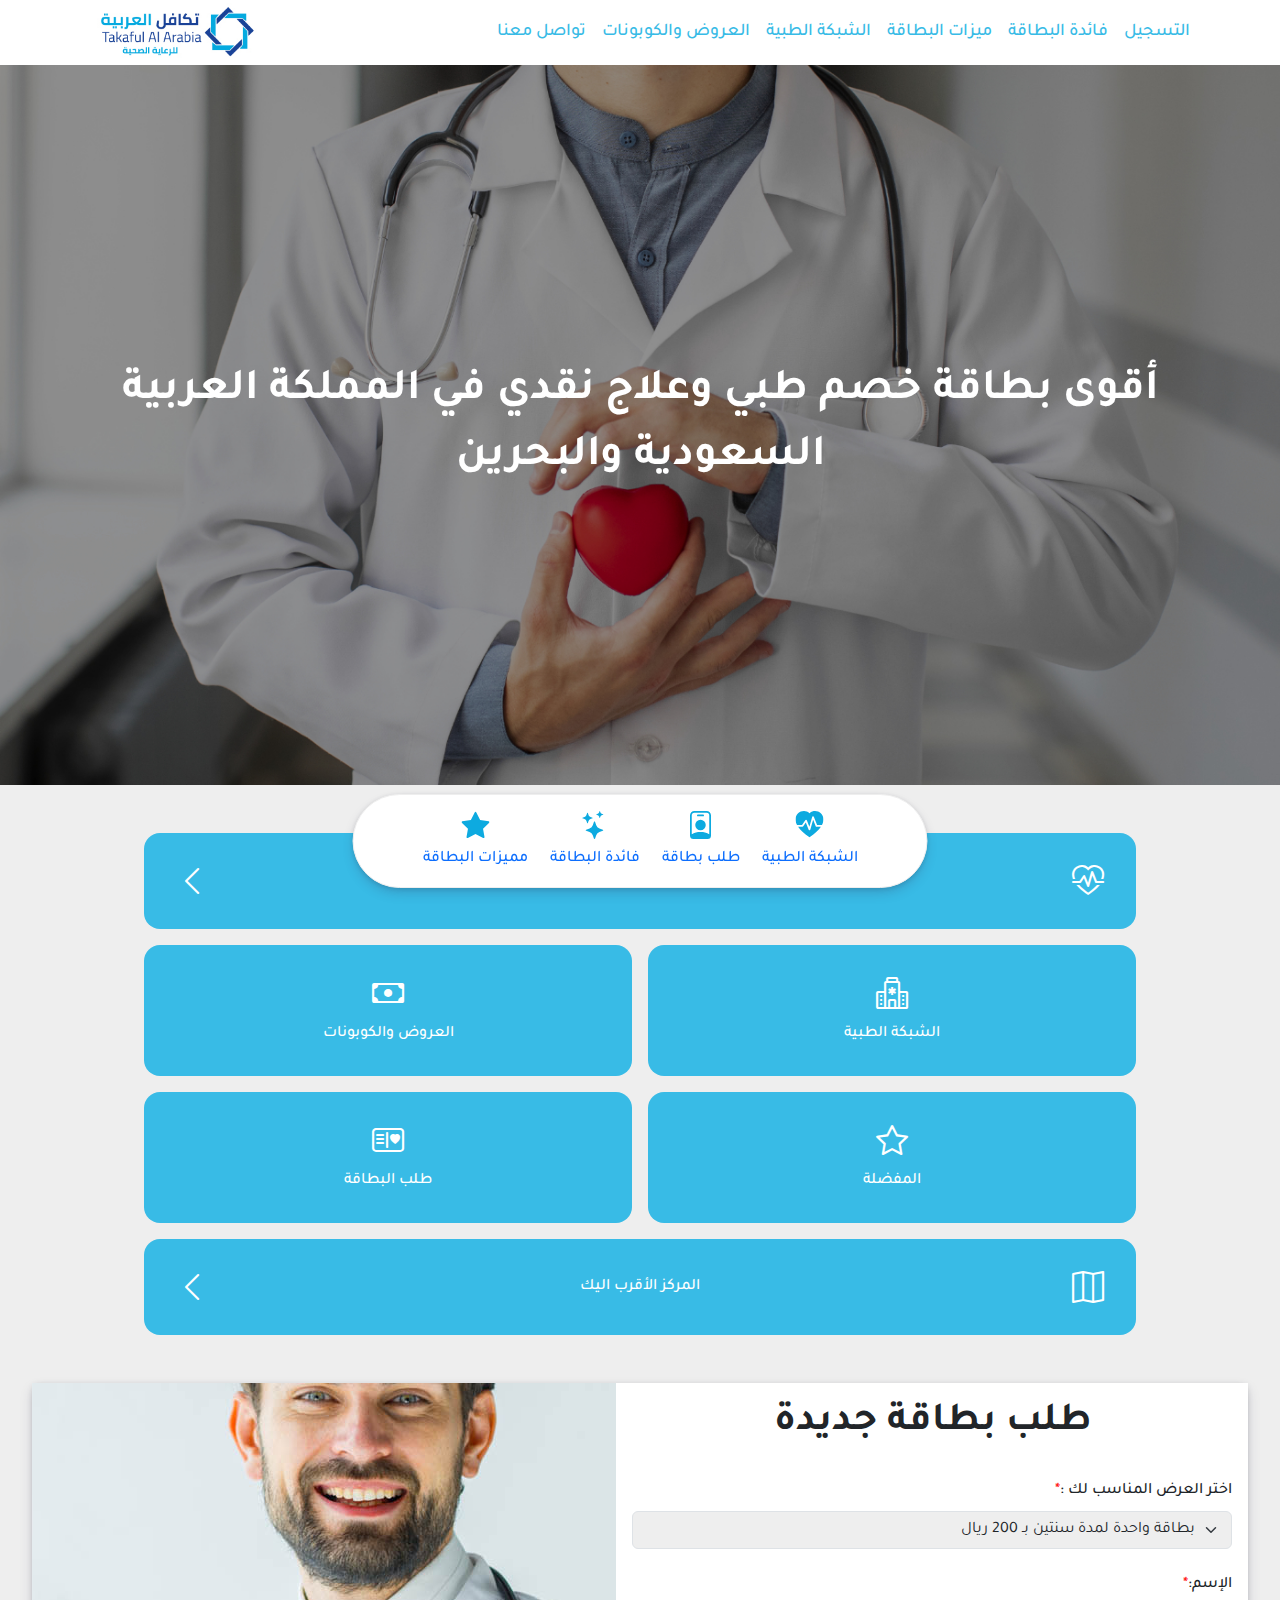
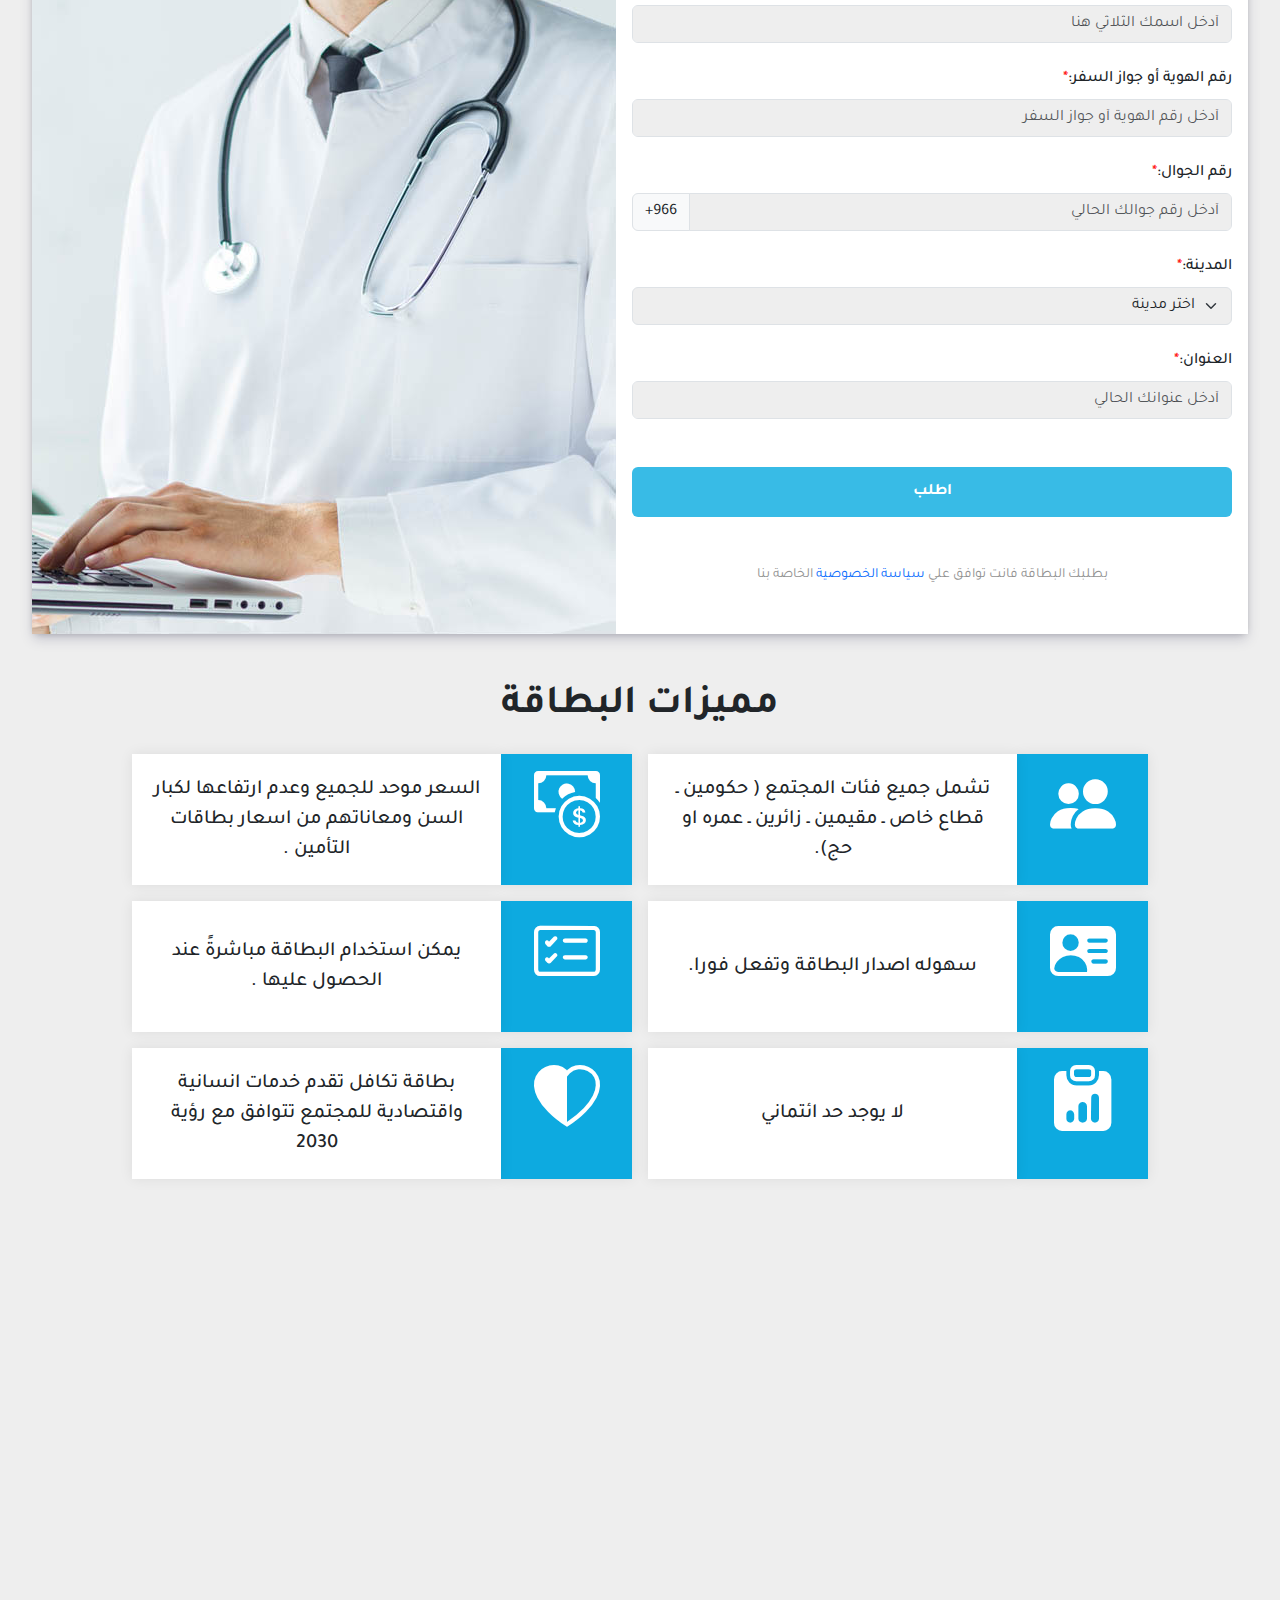
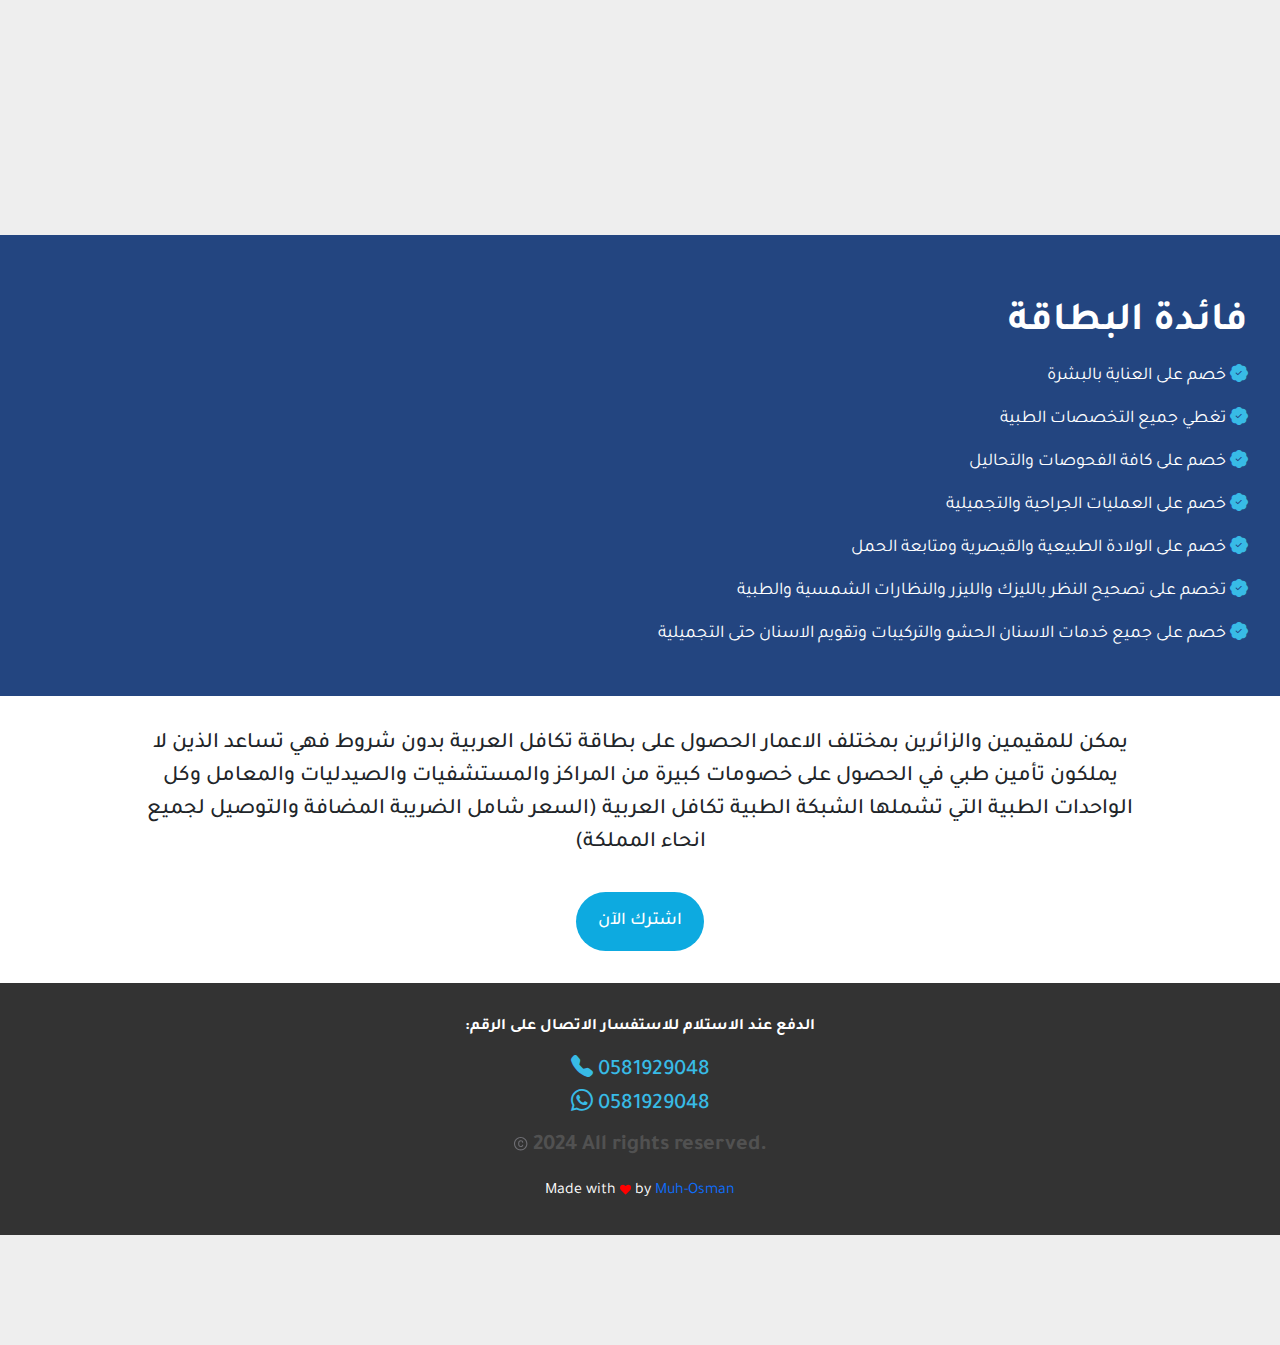
<file: index.html>
<!DOCTYPE html>
<html lang="ar">
  <head>
    <meta charset="UTF-8" />
    <meta name="viewport" content="width=device-width, initial-scale=1.0" />
    <title>تكافل العربية للرعاية الصحية</title>
    <!-- Meta -->
    <link rel="icon" href="./favicon.ico" />
    <meta property="og:title" content="بطاقة تكافل العربية للرعاية الصحية" />
    <meta
      property="og:description"
      content="تكافل العربية للرعاية الصحية | أقوى بطاقة خصم طبي وعلاج نقدي في المملكة العربية السعودية والبحرين"
    />
    <meta property="og:type" content="article" />
    <meta
      property="og:image"
      content="https://raw.githubusercontent.com/muh-osman/takaful/main/images/hero1.jpg"
    />
    <!-- Bootstrap CSS file -->
    <link rel="stylesheet" href="./bootstrap/bootstrap.min.css" />
    <!-- CSS file -->
    <link rel="stylesheet" href="./style.css" />
    <!-- Bootstrap Icons -->
    <link
      rel="stylesheet"
      href="https://cdn.jsdelivr.net/npm/bootstrap-icons@1.11.3/font/bootstrap-icons.min.css"
    />
    <!-- Google fonts -->
    <link rel="preconnect" href="https://fonts.googleapis.com" />
    <link rel="preconnect" href="https://fonts.gstatic.com" crossorigin />
    <link
      href="https://fonts.googleapis.com/css2?family=Tajawal:wght@200;300;400;500;700;800;900&display=swap"
      rel="stylesheet"
    />
  </head>
  <body dir="rtl">
    <!-- Whatsapp Icon -->
    <!-- <div class="whatsapp-icon">
      <a href="https://wa.me/00966581929048">
        <img src="./images/whatsapp-icon.webp" alt="whatsapp icon" />
      </a>
    </div> -->

    <!-- Navbar in top -->
    <nav class="navbar bg-light navbar-expand-lg bg-body-tertiary">
      <div class="container nav-box">
        <div class="search-icon">
          <a href="https://takafulalarabia.com/Mobile/Search.html">
            <i class="bi bi-search"></i>
          </a>
        </div>

        <a class="navbar-brand p-0" href="https://takafulalarabia.netlify.app/">
          <img src="./images/logo.jpg" alt="logo" />
        </a>
        <button
          class="navbar-toggler"
          type="button"
          data-bs-toggle="offcanvas"
          data-bs-target="#offcanvasNavbar"
          aria-controls="offcanvasNavbar"
        >
          <span class="navbar-toggler-icon"></span>
        </button>
        <div
          style="width: fit-content"
          class="offcanvas offcanvas-end"
          tabindex="-1"
          id="offcanvasNavbar"
          aria-labelledby="offcanvasNavbarLabel"
        >
          <div class="offcanvas-header py-0">
            <h5 class="offcanvas-title" id="offcanvasNavbarLabel">
              <img
                class="reverse-logo"
                src="./images/logo-reverse.png"
                alt="logo"
              />
            </h5>
            <button
              type="button"
              class="btn-close d-none"
              data-bs-dismiss="offcanvas"
              aria-label="Close"
            ></button>
          </div>
          <div class="offcanvas-body">
            <ul class="navbar-nav flex-grow-1 px-0 mb-2 mb-lg-0">
              <li class="nav-item">
                <a class="nav-link anchor" href="#form"
                  ><i class="bi bi-person-vcard-fill uniform-icon"></i>
                  التسجيل</a
                >
              </li>

              <li class="nav-item">
                <a class="nav-link anchor" href="#benefit"
                  ><i class="bi bi-stars uniform-icon"></i> فائدة البطاقة</a
                >
              </li>

              <li class="nav-item">
                <a class="nav-link anchor" href="#video"
                  ><i class="bi bi-star-fill uniform-icon"></i> ميزات البطاقة</a
                >
              </li>

              <li class="nav-item">
                <a
                  class="nav-link anchor"
                  href="https://takafulalarabia.com/Mobile/Regions.html"
                  ><i class="bi bi-heart-pulse-fill uniform-icon"></i> الشبكة
                  الطبية</a
                >
              </li>

              <li class="nav-item">
                <a
                  class="nav-link anchor"
                  href="https://takafulalarabia.com/Mobile/Coupons.html"
                  ><i class="bi bi-piggy-bank-fill uniform-icon"></i> العروض
                  والكوبونات</a
                >
              </li>

              <li class="nav-item">
                <a class="nav-link anchor" href="#contact"
                  ><i class="bi bi-telephone-fill uniform-icon"></i> تواصل
                  معنا</a
                >
              </li>
            </ul>
          </div>
        </div>
      </div>
    </nav>

    <!-- Navbar in Bottom -->
    <div class="navbar-botton">
      <div>
        <a href="https://takafulalarabia.com/Mobile/Regions.html">
          <svg
            xmlns="http://www.w3.org/2000/svg"
            width="16"
            height="16"
            fill="currentColor"
            class="bi bi-heart-pulse-fill"
            viewBox="0 0 16 16"
          >
            <path
              d="M1.475 9C2.702 10.84 4.779 12.871 8 15c3.221-2.129 5.298-4.16 6.525-6H12a.5.5 0 0 1-.464-.314l-1.457-3.642-1.598 5.593a.5.5 0 0 1-.945.049L5.889 6.568l-1.473 2.21A.5.5 0 0 1 4 9z"
            />
            <path
              d="M.88 8C-2.427 1.68 4.41-2 7.823 1.143q.09.083.176.171a3 3 0 0 1 .176-.17C11.59-2 18.426 1.68 15.12 8h-2.783l-1.874-4.686a.5.5 0 0 0-.945.049L7.921 8.956 6.464 5.314a.5.5 0 0 0-.88-.091L3.732 8z"
            />
          </svg>

          <p>الشبكة الطبية</p>
        </a>
      </div>

      <div>
        <a href="#form">
          <svg
            xmlns="http://www.w3.org/2000/svg"
            width="16"
            height="16"
            fill="currentColor"
            class="bi bi-person-badge"
            viewBox="0 0 16 16"
          >
            <path
              d="M6.5 2a.5.5 0 0 0 0 1h3a.5.5 0 0 0 0-1zM11 8a3 3 0 1 1-6 0 3 3 0 0 1 6 0"
            />
            <path
              d="M4.5 0A2.5 2.5 0 0 0 2 2.5V14a2 2 0 0 0 2 2h8a2 2 0 0 0 2-2V2.5A2.5 2.5 0 0 0 11.5 0zM3 2.5A1.5 1.5 0 0 1 4.5 1h7A1.5 1.5 0 0 1 13 2.5v10.795a4.2 4.2 0 0 0-.776-.492C11.392 12.387 10.063 12 8 12s-3.392.387-4.224.803a4.2 4.2 0 0 0-.776.492z"
            />
          </svg>

          <p>طلب بطاقة</p>
        </a>
      </div>

      <div>
        <a href="#benefit">
          <svg
            xmlns="http://www.w3.org/2000/svg"
            width="16"
            height="16"
            fill="currentColor"
            class="bi bi-stars"
            viewBox="0 0 16 16"
          >
            <path
              d="M7.657 6.247c.11-.33.576-.33.686 0l.645 1.937a2.89 2.89 0 0 0 1.829 1.828l1.936.645c.33.11.33.576 0 .686l-1.937.645a2.89 2.89 0 0 0-1.828 1.829l-.645 1.936a.361.361 0 0 1-.686 0l-.645-1.937a2.89 2.89 0 0 0-1.828-1.828l-1.937-.645a.361.361 0 0 1 0-.686l1.937-.645a2.89 2.89 0 0 0 1.828-1.828zM3.794 1.148a.217.217 0 0 1 .412 0l.387 1.162c.173.518.579.924 1.097 1.097l1.162.387a.217.217 0 0 1 0 .412l-1.162.387A1.73 1.73 0 0 0 4.593 5.69l-.387 1.162a.217.217 0 0 1-.412 0L3.407 5.69A1.73 1.73 0 0 0 2.31 4.593l-1.162-.387a.217.217 0 0 1 0-.412l1.162-.387A1.73 1.73 0 0 0 3.407 2.31zM10.863.099a.145.145 0 0 1 .274 0l.258.774c.115.346.386.617.732.732l.774.258a.145.145 0 0 1 0 .274l-.774.258a1.16 1.16 0 0 0-.732.732l-.258.774a.145.145 0 0 1-.274 0l-.258-.774a1.16 1.16 0 0 0-.732-.732L9.1 2.137a.145.145 0 0 1 0-.274l.774-.258c.346-.115.617-.386.732-.732z"
            />
          </svg>

          <p>فائدة البطاقة</p>
        </a>
      </div>

      <div>
        <a href="#video">
          <svg
            xmlns="http://www.w3.org/2000/svg"
            width="16"
            height="16"
            fill="currentColor"
            class="bi bi-star-fill"
            viewBox="0 0 16 16"
          >
            <path
              d="M3.612 15.443c-.386.198-.824-.149-.746-.592l.83-4.73L.173 6.765c-.329-.314-.158-.888.283-.95l4.898-.696L7.538.792c.197-.39.73-.39.927 0l2.184 4.327 4.898.696c.441.062.612.636.282.95l-3.522 3.356.83 4.73c.078.443-.36.79-.746.592L8 13.187l-4.389 2.256z"
            />
          </svg>

          <p>مميزات البطاقة</p>
        </a>
      </div>
    </div>

    <!-- Hero -->
    <div
      id="carouselExampleAutoplaying"
      class="carousel slide"
      data-bs-ride="carousel"
      data-bs-interval="3000"
    >
      <div class="carousel-inner">
        <!-- <a href="#form">اشترك الآن</a> -->
        <div class="carousel-item active">
          <!-- <img src="./images/hero1.png" class="d-block w-100" alt="hero" /> -->
          <div>
            <p>
              أقوى بطاقة خصم طبي وعلاج نقدي في المملكة العربية السعودية والبحرين
            </p>
            <!-- <a href="#form">اشترك الآن</a> -->
          </div>
        </div>

        <div class="carousel-item">
          <!-- <img src="./images/hero2.jpg" class="d-block w-100" alt="hero" /> -->
          <div>
            <p>
              تتميز عن بطاقة التأمين بأنها تشمل التجميل والاسنان والولادة ومراكز
              النظارات الطبية
            </p>
            <!-- <a href="#form">اشترك الآن</a> -->
          </div>
        </div>

        <div class="carousel-item">
          <!-- <img src="./images/hero3.jpg" class="d-block w-100" alt="hero" /> -->
          <div>
            <p>
              السعر موحد للجميع وعدم ارتفاعها لكبار السن ومعاناتهم من اسعار
              بطاقات التأمين
            </p>
            <!-- <a href="#form">اشترك الآن</a> -->
          </div>
        </div>

        <div class="carousel-item">
          <!-- <img src="./images/hero4.jpg" class="d-block w-100" alt="hero" /> -->
          <div>
            <p>
              لجميع فئات المجتمع المواطن والمقيم وهوية الزائر والزيارة العائلية
              وحتى بجواز السفر
            </p>
            <!-- <a href="#form">اشترك الآن</a> -->
          </div>
        </div>

        <div class="carousel-item">
          <!-- <img src="./images/hero5.jpg" class="d-block w-100" alt="hero" /> -->
          <div>
            <p>تشمل المواليد ومتابعة الحمل والولادة الطبيعية والقيصرية</p>
            <!-- <a href="#form">اشترك الآن</a> -->
          </div>
        </div>
      </div>
    </div>

    <!-- Card -->
    <div class="card">
      <a
        href="https://takafulalarabia.com/Mobile/Search.html"
        class="full_width"
      >
        <i class="bi bi-heart-pulse"></i>
        <h6>ابحث في الشبكة الطبية</h6>
        <i class="bi bi-chevron-left"></i>
      </a>

      <div class="squir-card-box">
        <a href="https://takafulalarabia.com/Mobile/Regions.html" class="ml-3">
          <i class="bi bi-hospital mb-3"></i>
          <h6>الشبكة الطبية</h6>
        </a>
        <a href="https://takafulalarabia.com/Mobile/Coupons.html">
          <i class="bi bi-cash mb-3"></i>
          <h6>العروض والكوبونات</h6>
        </a>
        <a href="https://takafulalarabia.com/Mobile/Favorite.html">
          <i class="bi bi-star mb-3"></i>
          <h6>المفضلة</h6>
        </a>
        <a href="#form">
          <i class="bi bi-postcard-heart mb-3"></i>
          <h6>طلب البطاقة</h6>
        </a>
      </div>

      <a
        href="https://takafulalarabia.com/Mobile/GoogleMaps.html"
        class="full_width mt-3 mb-0"
      >
        <i class="bi bi-map"></i>
        <h6>المركز الأقرب اليك</h6>
        <i class="bi bi-chevron-left"></i>
      </a>
    </div>

    <!-- Form -->
    <div class="form-section" id="form">
      <div class="form_box">
        <h1 class="text-center">طلب بطاقة جديدة</h1>

        <form name="submit-to-google-sheet">
          <div class="mb-4">
            <label for="offers" class="form-label"
              >اختر العرض المناسب لك :<span>*</span></label
            >
            <select
              name="offer"
              class="form-select"
              id="offers"
              aria-label="Default select example"
              required
            >
              <!-- options in JS file -->
            </select>
          </div>

          <div class="mb-4">
            <label for="name" class="form-label">الإسم:<span>*</span></label>
            <input
              name="name"
              type="text"
              placeholder="أدخل اسمك الثلاثي هنا"
              class="form-control"
              id="name"
              aria-describedby="name"
              required
            />
          </div>

          <div class="mb-4">
            <label for="id" class="form-label"
              >رقم الهوية أو جواز السفر:<span>*</span></label
            >
            <input
              name="id"
              type="number"
              placeholder="أدخل رقم الهوية أو جواز السفر"
              class="form-control"
              id="id"
              required
            />
          </div>

          <div class="mb-4">
            <label for="phone" class="form-label"
              >رقم الجوال:<span>*</span></label
            >
            <div class="input-group" dir="ltr">
              <div class="input-group-text">+966</div>
              <input
                name="phone"
                dir="rtl"
                type="number"
                placeholder="أدخل رقم جوالك الحالي"
                class="form-control"
                id="phone"
                required
              />
            </div>
          </div>

          <div class="mb-4">
            <label for="city" class="form-label">المدينة:<span>*</span></label>
            <select
              name="city"
              id="city"
              class="form-select"
              aria-label="Default select example"
              required
            >
              <option value="" selected disabled>اختر مدينة</option>
              <option value="الرياض">الرياض</option>
              <option value="جدة">جدة</option>
              <option value="مكة">مكة</option>
              <option value="المدينة المنورة">المدينة المنورة</option>
              <option value="الدمام">الدمام</option>
              <option value="تبوك">تبوك</option>
              <option value="بريدة">بريدة</option>
              <option value="الطائف">الطائف</option>
              <option value="خميس مشيط">خميس مشيط</option>
              <option value="حائل">حائل</option>
              <option value="الهفوف">الهفوف</option>
              <option value="الخبر">الخبر</option>
              <option value="حفر الباطن">حفر الباطن</option>
              <option value="نجران">نجران</option>
              <option value="أبها">أبها</option>
              <option value="الجبيل">الجبيل</option>
              <option value="المبرَّز">المبرَّز</option>
              <option value="السيح">السيح</option>
              <option value="ينبع">ينبع</option>
              <option value="الثقبة">الثقبة</option>
              <option value="سكاكا">سكاكا</option>
              <option value="عرعر">عرعر</option>
              <option value="عنيزة">عنيزة</option>
              <option value="جيزان">جيزان</option>
              <option value="الجبيل الصناعية">الجبيل الصناعية</option>
              <option value="الحوية">الحوية</option>
              <option value="القريات">القريات</option>
              <option value="الظهران">الظهران</option>
              <option value="تاروت">تاروت</option>
              <option value="بيشة">بيشة</option>
              <option value="الرس">الرس</option>
              <option value="محايل عسير">محايل عسير</option>
              <option value="الباحة">الباحة</option>
              <option value="شرورة">شرورة</option>
              <option value="القطيف">القطيف</option>
              <option value="الدوادمي">الدوادمي</option>
              <option value="سيهات">سيهات</option>
              <option value="أحد رفيدة">أحد رفيدة</option>
              <option value="الخفجي">الخفجي</option>
              <option value="طبرجل">طبرجل</option>
              <option value="رايغ">رايغ</option>
              <option value="صبيا">صبيا</option>
              <option value="دومة الجندل">دومة الجندل</option>
              <option value="القنفذة">القنفذة</option>
              <option value="تيماء">تيماء</option>
              <option value="مملكة البحرين">مملكة البحرين</option>
              <option value="اخرى">اخرى</option>
            </select>
          </div>

          <div class="mb-4">
            <label for="adress" class="form-label"
              >العنوان:<span>*</span></label
            >
            <input
              name="address"
              type="text"
              placeholder="أدخل عنوانك الحالي"
              class="form-control"
              id="adress"
              required
            />
          </div>

          <!-- 2 Cards -->
          <div class="offer-two-cards" id="offer-two-cards">
            <hr />
            <h3 class="text-center mb-4 fw-bold" id="extra-inputs-title">
              بيانات البطاقات الإضافية
            </h3>
            <div class="mb-4">
              <label for="name-two" class="form-label"
                >الإسم (البطاقة الثانية):<span>*</span></label
              >
              <input
                name="name-2"
                type="text"
                placeholder="أدخل اسمك الثلاثي هنا"
                class="form-control colection-two"
                id="name-two"
                aria-describedby="name"
              />
            </div>

            <div class="mb-4">
              <label for="id-two" class="form-label"
                >رقم الهوية أو جواز السفر (البطاقة الثانية):<span
                  >*</span
                ></label
              >
              <input
                name="id-2"
                type="number"
                placeholder="أدخل رقم الهوية أو جواز السفر"
                class="form-control colection-two"
                id="id-two"
              />
            </div>
          </div>

          <!-- 4 Cards family offer -->
          <div class="offer-four-cards" id="offer-four-cards">
            <hr class="mb-4" />

            <div class="mb-4">
              <label for="name-three-family-offer" class="form-label"
                >الإسم (البطاقة الثالثة):<span>*</span></label
              >
              <input
                name="name-3"
                type="text"
                placeholder="أدخل اسمك الثلاثي هنا"
                class="form-control colection-four"
                id="name-three-family-offer"
                aria-describedby="name"
              />
            </div>

            <div class="mb-4">
              <label for="id-three-family-offer" class="form-label"
                >رقم الهوية أو جواز السفر (البطاقة الثالثة):<span
                  >*</span
                ></label
              >
              <input
                name="id-3"
                type="number"
                placeholder="أدخل رقم الهوية أو جواز السفر"
                class="form-control colection-four"
                id="id-three-family-offer"
              />
            </div>

            <hr />

            <div class="mb-4">
              <label for="name-four-family-offer" class="form-label"
                >الإسم (البطاقة الرابعة):<span>*</span></label
              >
              <input
                name="name-4"
                type="text"
                placeholder="أدخل اسمك الثلاثي هنا"
                class="form-control colection-four"
                id="name-four-family-offer"
                aria-describedby="name"
              />
            </div>

            <div class="mb-4">
              <label for="id-four-family-offer" class="form-label"
                >رقم الهوية أو جواز السفر (البطاقة الرابعة):<span
                  >*</span
                ></label
              >
              <input
                name="id-4"
                type="number"
                placeholder="أدخل رقم الهوية أو جواز السفر"
                class="form-control colection-four"
                id="id-four-family-offer"
              />
            </div>
          </div>

          <button
            type="submit"
            class="btn btn-primary d-block submit-btn mt-5 fw-bold"
            id="submit-btn"
          >
            اطلب
          </button>
        </form>

        <p class="text-center mt-5" style="color: #929292; font-size: 14px">
          بطلبك البطاقة فانت توافق علي
          <a class="d-inline" href="./privacy.html">سياسة الخصوصية</a>
          الخاصة بنا
        </p>
      </div>

      <div class="form-image-box">
        <img src="./images/form-image.jpg" alt="form image" />
      </div>
    </div>

    <!-- Features -->
    <div class="features">
      <h1>مميزات البطاقة</h1>

      <div class="features-box">
        <div class="feature">
          <div>
            <i class="bi bi-people-fill"></i>
          </div>
          <div>
            <p>
              تشمل جميع فئات المجتمع ( حكومين ـ قطاع خاص ـ مقيمين ـ زائرين ـ
              عمره او حج).
            </p>
          </div>
        </div>

        <div class="feature">
          <div>
            <i class="bi bi-cash-coin"></i>
          </div>
          <div>
            <p>
              السعر موحد للجميع وعدم ارتفاعها لكبار السن ومعاناتهم من اسعار
              بطاقات التأمين .
            </p>
          </div>
        </div>

        <div class="feature">
          <div>
            <i class="bi bi-person-vcard-fill"></i>
          </div>
          <div>
            <p>سهوله اصدار البطاقة وتفعل فورا.</p>
          </div>
        </div>

        <div class="feature">
          <div>
            <i class="bi bi-card-checklist"></i>
          </div>
          <div>
            <p>يمكن استخدام البطاقة مباشرةً عند الحصول عليها .</p>
          </div>
        </div>

        <div class="feature">
          <div>
            <i class="bi bi-clipboard-data-fill"></i>
          </div>
          <div>
            <p>لا يوجد حد ائتماني</p>
          </div>
        </div>

        <div class="feature">
          <div>
            <i class="bi bi-heart-half"></i>
          </div>
          <div>
            <p>
              بطاقة تكافل تقدم خدمات انسانية واقتصادية للمجتمع تتوافق مع رؤية
              2030
            </p>
          </div>
        </div>
      </div>
    </div>

    <!-- Video -->
    <div class="video" id="video">
      <iframe
        src="https://www.youtube.com/embed/K1MOH3Wj49g?si=HM8-4cZjb7YPB8Fy"
        title="YouTube video player"
        frameborder="0"
        allow="accelerometer; autoplay; clipboard-write; encrypted-media; gyroscope; picture-in-picture; web-share"
        allowfullscreen
      ></iframe>
    </div>

    <!-- Benefit -->
    <div class="benefit" id="benefit">
      <h1>فائدة البطاقة</h1>
      <ul>
        <li><i class="bi bi-patch-check-fill"></i> خصم على العناية بالبشرة</li>
        <li>
          <i class="bi bi-patch-check-fill"></i> تغطي جميع التخصصات الطبية
        </li>
        <li>
          <i class="bi bi-patch-check-fill"></i> خصم على كافة الفحوصات والتحاليل
        </li>
        <li>
          <i class="bi bi-patch-check-fill"></i> خصم على العمليات الجراحية
          والتجميلية
        </li>
        <li>
          <i class="bi bi-patch-check-fill"></i> خصم على الولادة الطبيعية
          والقيصرية ومتابعة الحمل
        </li>
        <li>
          <i class="bi bi-patch-check-fill"></i> تخصم على تصحيح النظر بالليزك
          والليزر والنظارات الشمسية والطبية
        </li>
        <li>
          <i class="bi bi-patch-check-fill"></i> خصم على جميع خدمات الاسنان
          الحشو والتركيبات وتقويم الاسنان حتى التجميلية
        </li>
      </ul>
    </div>

    <!-- Contact us -->
    <div class="contact">
      <p>
        يمكن للمقيمين والزائرين بمختلف الاعمار الحصول على بطاقة تكافل العربية
        بدون شروط فهي تساعد الذين لا يملكون تأمين طبي في الحصول على خصومات كبيرة
        من المراكز والمستشفيات والصيدليات والمعامل وكل الواحدات الطبية التي
        تشملها الشبكة الطبية تكافل العربية (السعر شامل الضريبة المضافة والتوصيل
        لجميع انحاء المملكة)
      </p>
      <a href="#form">اشترك الآن</a>
    </div>

    <!-- Footer -->
    <footer id="contact">
      <p>الدفع عند الاستلام للاستفسار الاتصال على الرقم:</p>
      <a class="phone" href="tel:0581929048"
        >0581929048 <i class="bi bi-telephone-fill"></i
      ></a>
      <a class="phone" href="https://wa.me/00966581929048"
        >0581929048 <i class="bi bi-whatsapp"></i
      ></a>
      <p class="copyright mt-2" dir="ltr">
        <span
          ><svg
            stroke="currentColor"
            fill="currentColor"
            stroke-width="0"
            viewBox="0 0 1024 1024"
            height="1em"
            width="1em"
            xmlns="http://www.w3.org/2000/svg"
            style="color: rgb(110, 110, 115); font-size: 0.7em"
          >
            <path
              d="M512 64C264.6 64 64 264.6 64 512s200.6 448 448 448 448-200.6 448-448S759.4 64 512 64zm0 820c-205.4 0-372-166.6-372-372s166.6-372 372-372 372 166.6 372 372-166.6 372-372 372zm5.6-532.7c53 0 89 33.8 93 83.4.3 4.2 3.8 7.4 8 7.4h56.7c2.6 0 4.7-2.1 4.7-4.7 0-86.7-68.4-147.4-162.7-147.4C407.4 290 344 364.2 344 486.8v52.3C344 660.8 407.4 734 517.3 734c94 0 162.7-58.8 162.7-141.4 0-2.6-2.1-4.7-4.7-4.7h-56.8c-4.2 0-7.6 3.2-8 7.3-4.2 46.1-40.1 77.8-93 77.8-65.3 0-102.1-47.9-102.1-133.6v-52.6c.1-87 37-135.5 102.2-135.5z"
            ></path></svg
        ></span>
        2024 All rights reserved.
      </p>
      <p class="m-0" style="font-weight: 400">
        Made with
        <span
          ><svg
            stroke="currentColor"
            fill="currentColor"
            stroke-width="0"
            viewBox="0 0 512 512"
            height="1em"
            width="1em"
            xmlns="http://www.w3.org/2000/svg"
            style="color: red; font-size: 0.7em"
          >
            <path
              d="M462.3 62.6C407.5 15.9 326 24.3 275.7 76.2L256 96.5l-19.7-20.3C186.1 24.3 104.5 15.9 49.7 62.6c-62.8 53.6-66.1 149.8-9.9 207.9l193.5 199.8c12.5 12.9 32.8 12.9 45.3 0l193.5-199.8c56.3-58.1 53-154.3-9.8-207.9z"
            ></path></svg
        ></span>
        by
        <a
          class="d-inline"
          href="https://t.me/Muh_Ail"
          target="_blank"
          rel="noopener noreferrer"
          >Muh-Osman</a
        >
      </p>
    </footer>

    <script src="./bootstrap/bootstrap.bundle.js"></script>
    <script src="./app.js"></script>
  </body>
</html>
</file>
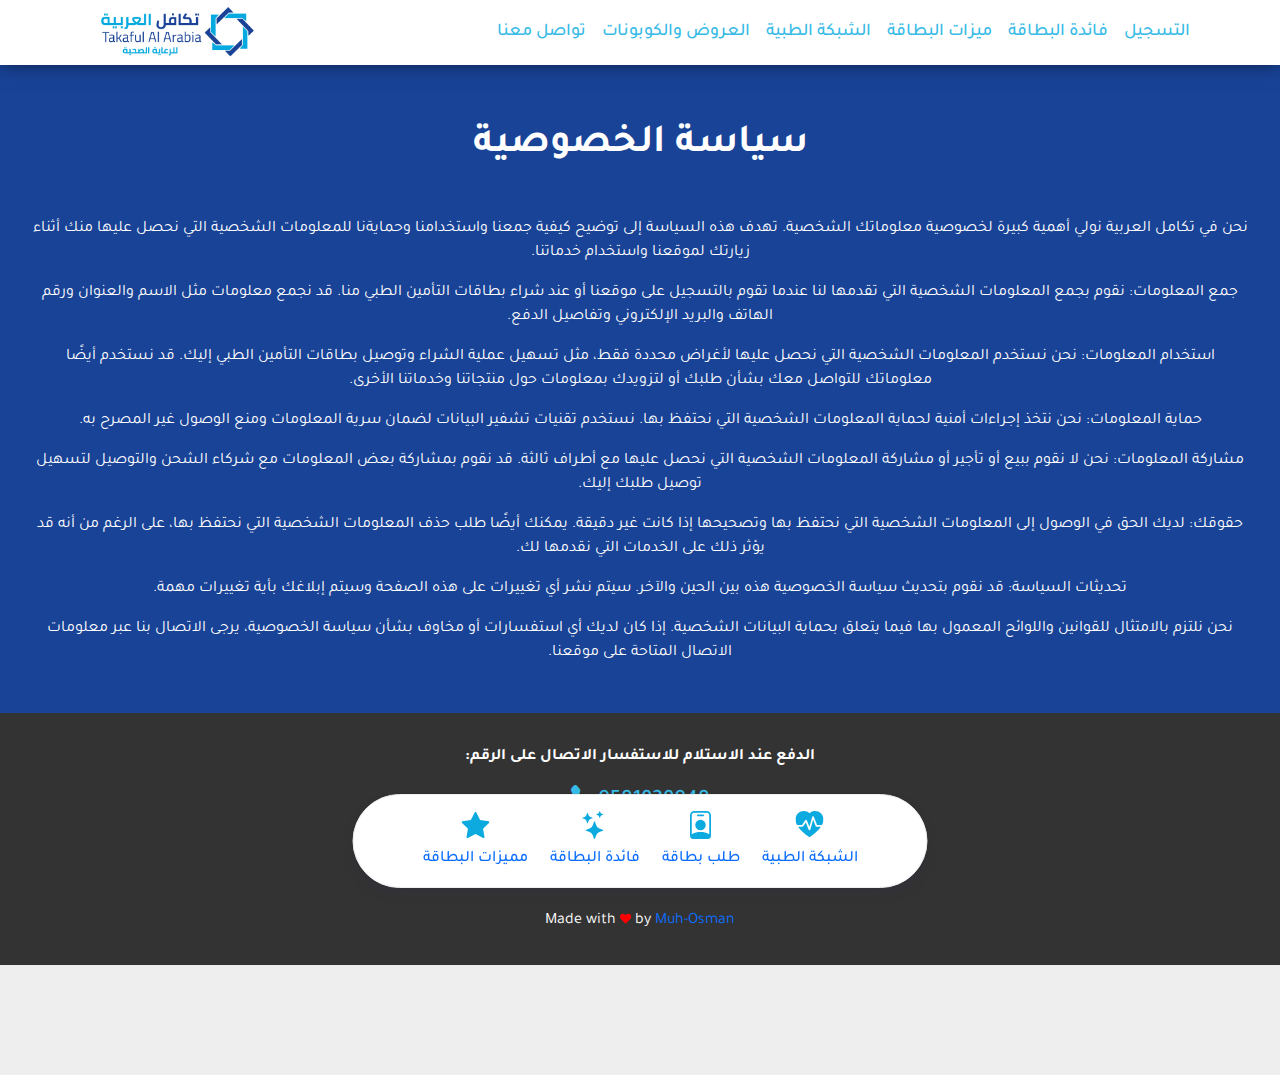
<file: privacy.html>
<!DOCTYPE html>
<html lang="ar">
  <head>
    <meta charset="UTF-8" />
    <meta name="viewport" content="width=device-width, initial-scale=1.0" />
    <title>تكافل العربية للرعاية الصحية</title>
    <!-- Meta -->
    <link rel="icon" href="./favicon.ico" />
    <meta
      name="description"
      content="تكافل العربية للرعاية الصحية | أقوى بطاقة خصم طبي وعلاج نقدي في المملكة العربية السعودية والبحرين"
    />
    <!-- Bootstrap CSS file -->
    <link rel="stylesheet" href="./bootstrap/bootstrap.min.css" />
    <!-- CSS file -->
    <link rel="stylesheet" href="./style.css" />
    <!-- Bootstrap Icons -->
    <link
      rel="stylesheet"
      href="https://cdn.jsdelivr.net/npm/bootstrap-icons@1.11.3/font/bootstrap-icons.min.css"
    />
    <!-- Google fonts -->
    <link rel="preconnect" href="https://fonts.googleapis.com" />
    <link rel="preconnect" href="https://fonts.gstatic.com" crossorigin />
    <link
      href="https://fonts.googleapis.com/css2?family=Tajawal:wght@200;300;400;500;700;800;900&display=swap"
      rel="stylesheet"
    />
  </head>
  <body dir="rtl">
    <!-- Whatsapp Icon -->
    <!-- <div class="whatsapp-icon">
      <a href="https://wa.me/00966581929048">
        <img src="./images/whatsapp-icon.webp" alt="whatsapp icon" />
      </a>
    </div> -->

    <!-- Navbar in top -->
    <nav class="navbar bg-light navbar-expand-lg bg-body-tertiary">
      <div class="container nav-box">
        <a class="navbar-brand p-0" href="https://takafulalarabia.netlify.app/">
          <img src="./images/logo.jpg" alt="logo" />
        </a>
        <button
          class="navbar-toggler"
          type="button"
          data-bs-toggle="offcanvas"
          data-bs-target="#offcanvasNavbar"
          aria-controls="offcanvasNavbar"
        >
          <span class="navbar-toggler-icon"></span>
        </button>
        <div
          style="width: fit-content"
          class="offcanvas offcanvas-end"
          tabindex="-1"
          id="offcanvasNavbar"
          aria-labelledby="offcanvasNavbarLabel"
        >
          <div class="offcanvas-header py-0">
            <h5 class="offcanvas-title" id="offcanvasNavbarLabel">
              <img
                class="reverse-logo"
                src="./images/logo-reverse.png"
                alt="logo"
              />
            </h5>
            <button
              type="button"
              class="btn-close d-none"
              data-bs-dismiss="offcanvas"
              aria-label="Close"
            ></button>
          </div>
          <div class="offcanvas-body">
            <ul class="navbar-nav flex-grow-1 px-0 mb-2 mb-lg-0">
              <li class="nav-item">
                <a class="nav-link anchor" href="./index.html#form"
                  ><i class="bi bi-person-vcard-fill uniform-icon"></i>
                  التسجيل</a
                >
              </li>

              <li class="nav-item">
                <a class="nav-link anchor" href="./index.html#benefit"
                  ><i class="bi bi-stars uniform-icon"></i> فائدة البطاقة</a
                >
              </li>

              <li class="nav-item">
                <a class="nav-link anchor" href="./index.html#video"
                  ><i class="bi bi-star-fill uniform-icon"></i> ميزات البطاقة</a
                >
              </li>

              <li class="nav-item">
                <a
                  class="nav-link anchor"
                  href="https://takafulalarabia.com/Mobile/Regions.html"
                  ><i class="bi bi-heart-pulse-fill uniform-icon"></i> الشبكة
                  الطبية</a
                >
              </li>

              <li class="nav-item">
                <a
                  class="nav-link anchor"
                  href="https://takafulalarabia.com/Mobile/Coupons.html"
                  ><i class="bi bi-piggy-bank-fill uniform-icon"></i> العروض
                  والكوبونات</a
                >
              </li>

              <li class="nav-item">
                <a class="nav-link anchor" href="#contact"
                  ><i class="bi bi-telephone-fill uniform-icon"></i> تواصل
                  معنا</a
                >
              </li>
            </ul>
          </div>
        </div>
      </div>
    </nav>

    <!-- Navbar in Bottom -->
    <div class="navbar-botton">
      <div>
        <a href="https://takafulalarabia.com/Mobile/Regions.html">
          <svg
            xmlns="http://www.w3.org/2000/svg"
            width="16"
            height="16"
            fill="currentColor"
            class="bi bi-heart-pulse-fill"
            viewBox="0 0 16 16"
          >
            <path
              d="M1.475 9C2.702 10.84 4.779 12.871 8 15c3.221-2.129 5.298-4.16 6.525-6H12a.5.5 0 0 1-.464-.314l-1.457-3.642-1.598 5.593a.5.5 0 0 1-.945.049L5.889 6.568l-1.473 2.21A.5.5 0 0 1 4 9z"
            />
            <path
              d="M.88 8C-2.427 1.68 4.41-2 7.823 1.143q.09.083.176.171a3 3 0 0 1 .176-.17C11.59-2 18.426 1.68 15.12 8h-2.783l-1.874-4.686a.5.5 0 0 0-.945.049L7.921 8.956 6.464 5.314a.5.5 0 0 0-.88-.091L3.732 8z"
            />
          </svg>

          <p>الشبكة الطبية</p>
        </a>
      </div>

      <div>
        <a href="./index.html#form">
          <svg
            xmlns="http://www.w3.org/2000/svg"
            width="16"
            height="16"
            fill="currentColor"
            class="bi bi-person-badge"
            viewBox="0 0 16 16"
          >
            <path
              d="M6.5 2a.5.5 0 0 0 0 1h3a.5.5 0 0 0 0-1zM11 8a3 3 0 1 1-6 0 3 3 0 0 1 6 0"
            />
            <path
              d="M4.5 0A2.5 2.5 0 0 0 2 2.5V14a2 2 0 0 0 2 2h8a2 2 0 0 0 2-2V2.5A2.5 2.5 0 0 0 11.5 0zM3 2.5A1.5 1.5 0 0 1 4.5 1h7A1.5 1.5 0 0 1 13 2.5v10.795a4.2 4.2 0 0 0-.776-.492C11.392 12.387 10.063 12 8 12s-3.392.387-4.224.803a4.2 4.2 0 0 0-.776.492z"
            />
          </svg>

          <p>طلب بطاقة</p>
        </a>
      </div>

      <div>
        <a href="./index.html#benefit">
          <svg
            xmlns="http://www.w3.org/2000/svg"
            width="16"
            height="16"
            fill="currentColor"
            class="bi bi-stars"
            viewBox="0 0 16 16"
          >
            <path
              d="M7.657 6.247c.11-.33.576-.33.686 0l.645 1.937a2.89 2.89 0 0 0 1.829 1.828l1.936.645c.33.11.33.576 0 .686l-1.937.645a2.89 2.89 0 0 0-1.828 1.829l-.645 1.936a.361.361 0 0 1-.686 0l-.645-1.937a2.89 2.89 0 0 0-1.828-1.828l-1.937-.645a.361.361 0 0 1 0-.686l1.937-.645a2.89 2.89 0 0 0 1.828-1.828zM3.794 1.148a.217.217 0 0 1 .412 0l.387 1.162c.173.518.579.924 1.097 1.097l1.162.387a.217.217 0 0 1 0 .412l-1.162.387A1.73 1.73 0 0 0 4.593 5.69l-.387 1.162a.217.217 0 0 1-.412 0L3.407 5.69A1.73 1.73 0 0 0 2.31 4.593l-1.162-.387a.217.217 0 0 1 0-.412l1.162-.387A1.73 1.73 0 0 0 3.407 2.31zM10.863.099a.145.145 0 0 1 .274 0l.258.774c.115.346.386.617.732.732l.774.258a.145.145 0 0 1 0 .274l-.774.258a1.16 1.16 0 0 0-.732.732l-.258.774a.145.145 0 0 1-.274 0l-.258-.774a1.16 1.16 0 0 0-.732-.732L9.1 2.137a.145.145 0 0 1 0-.274l.774-.258c.346-.115.617-.386.732-.732z"
            />
          </svg>

          <p>فائدة البطاقة</p>
        </a>
      </div>

      <div>
        <a href="./index.html#video">
          <svg
            xmlns="http://www.w3.org/2000/svg"
            width="16"
            height="16"
            fill="currentColor"
            class="bi bi-star-fill"
            viewBox="0 0 16 16"
          >
            <path
              d="M3.612 15.443c-.386.198-.824-.149-.746-.592l.83-4.73L.173 6.765c-.329-.314-.158-.888.283-.95l4.898-.696L7.538.792c.197-.39.73-.39.927 0l2.184 4.327 4.898.696c.441.062.612.636.282.95l-3.522 3.356.83 4.73c.078.443-.36.79-.746.592L8 13.187l-4.389 2.256z"
            />
          </svg>

          <p>مميزات البطاقة</p>
        </a>
      </div>
    </div>

    <!-- Privacy -->
    <div class="privacy">
      <h1 class="text-center mb-5 mt-4 fw-bold">سياسة الخصوصية</h1>
      <p>
        نحن في تكامل العربية نولي أهمية كبيرة لخصوصية معلوماتك الشخصية. تهدف هذه
        السياسة إلى توضيح كيفية جمعنا واستخدامنا وحمايةنا للمعلومات الشخصية التي
        نحصل عليها منك أثناء زيارتك لموقعنا واستخدام خدماتنا.
      </p>
      <p>
        جمع المعلومات: نقوم بجمع المعلومات الشخصية التي تقدمها لنا عندما تقوم
        بالتسجيل على موقعنا أو عند شراء بطاقات التأمين الطبي منا. قد نجمع
        معلومات مثل الاسم والعنوان ورقم الهاتف والبريد الإلكتروني وتفاصيل الدفع.
      </p>
      <p>
        استخدام المعلومات: نحن نستخدم المعلومات الشخصية التي نحصل عليها لأغراض
        محددة فقط، مثل تسهيل عملية الشراء وتوصيل بطاقات التأمين الطبي إليك. قد
        نستخدم أيضًا معلوماتك للتواصل معك بشأن طلبك أو لتزويدك بمعلومات حول
        منتجاتنا وخدماتنا الأخرى.
      </p>
      <p>
        حماية المعلومات: نحن نتخذ إجراءات أمنية لحماية المعلومات الشخصية التي
        نحتفظ بها. نستخدم تقنيات تشفير البيانات لضمان سرية المعلومات ومنع الوصول
        غير المصرح به.
      </p>
      <p>
        مشاركة المعلومات: نحن لا نقوم ببيع أو تأجير أو مشاركة المعلومات الشخصية
        التي نحصل عليها مع أطراف ثالثة. قد نقوم بمشاركة بعض المعلومات مع شركاء
        الشحن والتوصيل لتسهيل توصيل طلبك إليك.
      </p>
      <p>
        حقوقك: لديك الحق في الوصول إلى المعلومات الشخصية التي نحتفظ بها وتصحيحها
        إذا كانت غير دقيقة. يمكنك أيضًا طلب حذف المعلومات الشخصية التي نحتفظ
        بها، على الرغم من أنه قد يؤثر ذلك على الخدمات التي نقدمها لك.
      </p>
      <p>
        تحديثات السياسة: قد نقوم بتحديث سياسة الخصوصية هذه بين الحين والآخر.
        سيتم نشر أي تغييرات على هذه الصفحة وسيتم إبلاغك بأية تغييرات مهمة.
      </p>
      <p>
        نحن نلتزم بالامتثال للقوانين واللوائح المعمول بها فيما يتعلق بحماية
        البيانات الشخصية. إذا كان لديك أي استفسارات أو مخاوف بشأن سياسة
        الخصوصية، يرجى الاتصال بنا عبر معلومات الاتصال المتاحة على موقعنا.
      </p>
    </div>

    <!-- Footer -->
    <footer id="contact">
      <p>الدفع عند الاستلام للاستفسار الاتصال على الرقم:</p>

      <a class="phone" href="tel:0581929048"
        >0581929048 <i class="bi bi-telephone-fill"></i
      ></a>
      <a class="phone" href="https://wa.me/00966581929048"
        >0581929048 <i class="bi bi-whatsapp"></i
      ></a>

      <p class="copyright mt-2" dir="ltr">
        <span
          ><svg
            stroke="currentColor"
            fill="currentColor"
            stroke-width="0"
            viewBox="0 0 1024 1024"
            height="1em"
            width="1em"
            xmlns="http://www.w3.org/2000/svg"
            style="color: rgb(110, 110, 115); font-size: 0.7em"
          >
            <path
              d="M512 64C264.6 64 64 264.6 64 512s200.6 448 448 448 448-200.6 448-448S759.4 64 512 64zm0 820c-205.4 0-372-166.6-372-372s166.6-372 372-372 372 166.6 372 372-166.6 372-372 372zm5.6-532.7c53 0 89 33.8 93 83.4.3 4.2 3.8 7.4 8 7.4h56.7c2.6 0 4.7-2.1 4.7-4.7 0-86.7-68.4-147.4-162.7-147.4C407.4 290 344 364.2 344 486.8v52.3C344 660.8 407.4 734 517.3 734c94 0 162.7-58.8 162.7-141.4 0-2.6-2.1-4.7-4.7-4.7h-56.8c-4.2 0-7.6 3.2-8 7.3-4.2 46.1-40.1 77.8-93 77.8-65.3 0-102.1-47.9-102.1-133.6v-52.6c.1-87 37-135.5 102.2-135.5z"
            ></path></svg
        ></span>
        2024 All rights reserved.
      </p>

      <p class="m-0" style="font-weight: 400">
        Made with
        <span
          ><svg
            stroke="currentColor"
            fill="currentColor"
            stroke-width="0"
            viewBox="0 0 512 512"
            height="1em"
            width="1em"
            xmlns="http://www.w3.org/2000/svg"
            style="color: red; font-size: 0.7em"
          >
            <path
              d="M462.3 62.6C407.5 15.9 326 24.3 275.7 76.2L256 96.5l-19.7-20.3C186.1 24.3 104.5 15.9 49.7 62.6c-62.8 53.6-66.1 149.8-9.9 207.9l193.5 199.8c12.5 12.9 32.8 12.9 45.3 0l193.5-199.8c56.3-58.1 53-154.3-9.8-207.9z"
            ></path></svg
        ></span>
        by
        <a
          class="d-inline"
          href="https://t.me/Muh_Ail"
          target="_blank"
          rel="noopener noreferrer"
          >Muh-Osman</a
        >
      </p>
    </footer>

    <script src="./bootstrap/bootstrap.bundle.js"></script>

    <!-- Hide sidebar(offcanvas) when click on any nav-link in small screen -->
    <script>
      let navLinks = document.querySelectorAll(".anchor");

      navLinks.forEach((navLink) => {
        navLink.addEventListener("click", clickOnCloseBtn);
      });

      function clickOnCloseBtn() {
        let btn = document.getElementsByClassName("btn-close")[0];
        btn.click();
      }
    </script>
  </body>
</html>
</file>
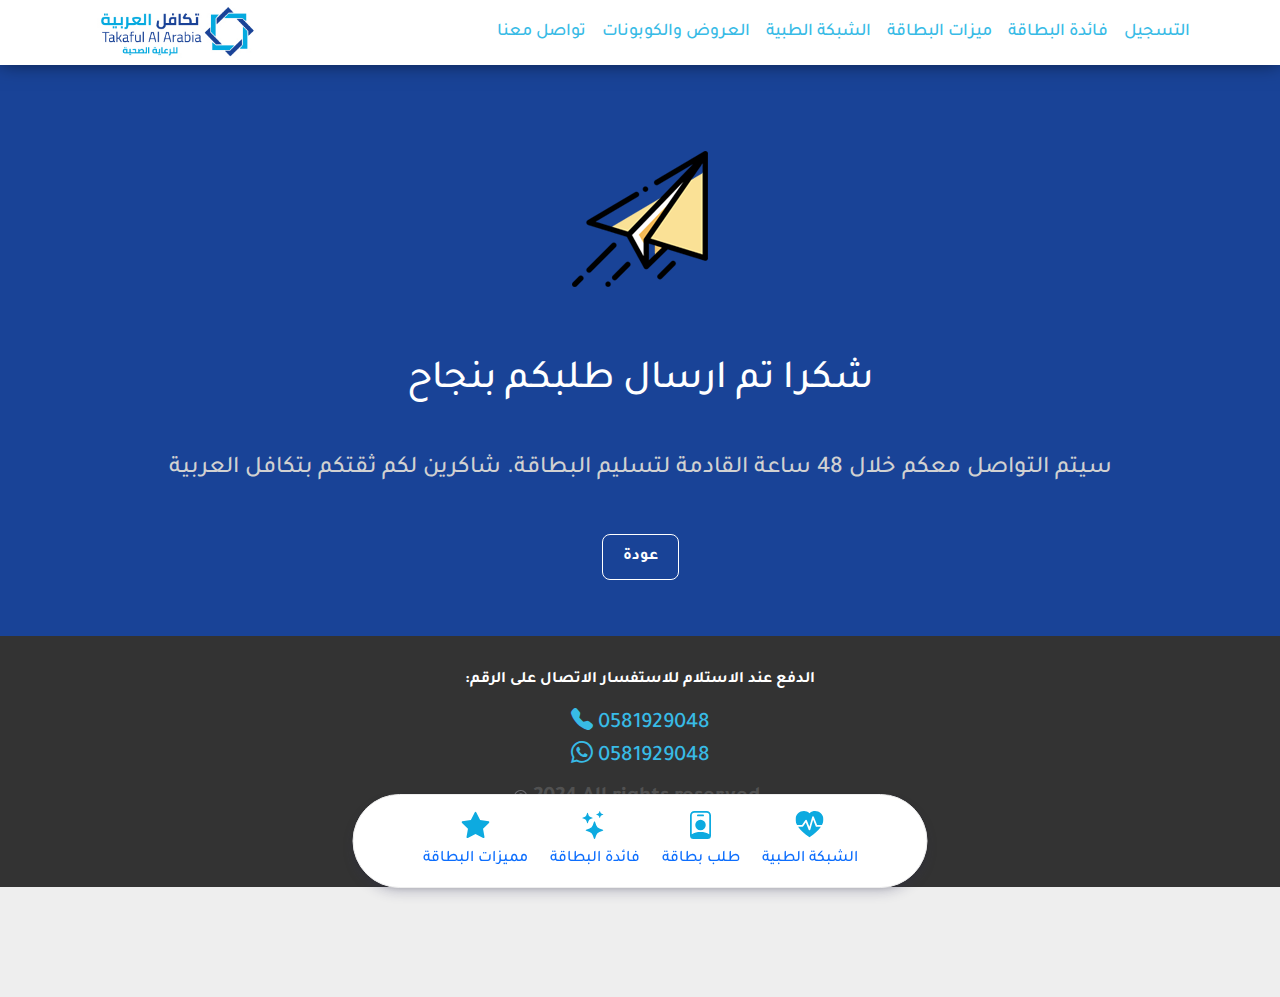
<file: thankyou.html>
<!DOCTYPE html>
<html lang="ar">
  <head>
    <meta charset="UTF-8" />
    <meta name="viewport" content="width=device-width, initial-scale=1.0" />
    <title>تكافل العربية للرعاية الصحية</title>
    <!-- Meta -->
    <link rel="icon" href="./favicon.ico" />
    <meta
      name="description"
      content="تكافل العربية للرعاية الصحية | أقوى بطاقة خصم طبي وعلاج نقدي في المملكة العربية السعودية والبحرين"
    />
    <!-- Bootstrap CSS file -->
    <link rel="stylesheet" href="./bootstrap/bootstrap.min.css" />
    <!-- CSS file -->
    <link rel="stylesheet" href="./style.css" />
    <!-- Bootstrap Icons -->
    <link
      rel="stylesheet"
      href="https://cdn.jsdelivr.net/npm/bootstrap-icons@1.11.3/font/bootstrap-icons.min.css"
    />
    <!-- Google fonts -->
    <link rel="preconnect" href="https://fonts.googleapis.com" />
    <link rel="preconnect" href="https://fonts.gstatic.com" crossorigin />
    <link
      href="https://fonts.googleapis.com/css2?family=Tajawal:wght@200;300;400;500;700;800;900&display=swap"
      rel="stylesheet"
    />
  </head>
  <body dir="rtl">
    <!-- Whatsapp Icon -->
    <!-- <div class="whatsapp-icon">
      <a href="https://wa.me/00966581929048">
        <img src="./images/whatsapp-icon.webp" alt="whatsapp icon" />
      </a>
    </div> -->

    <!-- Navbar in top -->
    <nav class="navbar bg-light navbar-expand-lg bg-body-tertiary">
      <div class="container nav-box">
        <a class="navbar-brand p-0" href="https://takafulalarabia.netlify.app/">
          <img src="./images/logo.jpg" alt="logo" />
        </a>
        <button
          class="navbar-toggler"
          type="button"
          data-bs-toggle="offcanvas"
          data-bs-target="#offcanvasNavbar"
          aria-controls="offcanvasNavbar"
        >
          <span class="navbar-toggler-icon"></span>
        </button>
        <div
          style="width: fit-content"
          class="offcanvas offcanvas-end"
          tabindex="-1"
          id="offcanvasNavbar"
          aria-labelledby="offcanvasNavbarLabel"
        >
          <div class="offcanvas-header py-0">
            <h5 class="offcanvas-title" id="offcanvasNavbarLabel">
              <img
                class="reverse-logo"
                src="./images/logo-reverse.png"
                alt="logo"
              />
            </h5>
            <button
              type="button"
              class="btn-close d-none"
              data-bs-dismiss="offcanvas"
              aria-label="Close"
            ></button>
          </div>
          <div class="offcanvas-body">
            <ul class="navbar-nav flex-grow-1 px-0 mb-2 mb-lg-0">
              <li class="nav-item">
                <a class="nav-link anchor" href="./index.html#form"
                  ><i class="bi bi-person-vcard-fill uniform-icon"></i>
                  التسجيل</a
                >
              </li>

              <li class="nav-item">
                <a class="nav-link anchor" href="./index.html#benefit"
                  ><i class="bi bi-stars uniform-icon"></i> فائدة البطاقة</a
                >
              </li>

              <li class="nav-item">
                <a class="nav-link anchor" href="./index.html#video"
                  ><i class="bi bi-star-fill uniform-icon"></i> ميزات البطاقة</a
                >
              </li>

              <li class="nav-item">
                <a
                  class="nav-link anchor"
                  href="https://takafulalarabia.com/Mobile/Regions.html"
                  ><i class="bi bi-heart-pulse-fill uniform-icon"></i> الشبكة
                  الطبية</a
                >
              </li>

              <li class="nav-item">
                <a
                  class="nav-link anchor"
                  href="https://takafulalarabia.com/Mobile/Coupons.html"
                  ><i class="bi bi-piggy-bank-fill uniform-icon"></i> العروض
                  والكوبونات</a
                >
              </li>

              <li class="nav-item anchor">
                <a class="nav-link" href="#contact"
                  ><i class="bi bi-telephone-fill uniform-icon"></i> تواصل
                  معنا</a
                >
              </li>
            </ul>
          </div>
        </div>
      </div>
    </nav>

    <!-- Navbar in Bottom -->
    <div class="navbar-botton">
      <div>
        <a href="https://takafulalarabia.com/Mobile/Regions.html">
          <svg
            xmlns="http://www.w3.org/2000/svg"
            width="16"
            height="16"
            fill="currentColor"
            class="bi bi-heart-pulse-fill"
            viewBox="0 0 16 16"
          >
            <path
              d="M1.475 9C2.702 10.84 4.779 12.871 8 15c3.221-2.129 5.298-4.16 6.525-6H12a.5.5 0 0 1-.464-.314l-1.457-3.642-1.598 5.593a.5.5 0 0 1-.945.049L5.889 6.568l-1.473 2.21A.5.5 0 0 1 4 9z"
            />
            <path
              d="M.88 8C-2.427 1.68 4.41-2 7.823 1.143q.09.083.176.171a3 3 0 0 1 .176-.17C11.59-2 18.426 1.68 15.12 8h-2.783l-1.874-4.686a.5.5 0 0 0-.945.049L7.921 8.956 6.464 5.314a.5.5 0 0 0-.88-.091L3.732 8z"
            />
          </svg>

          <p>الشبكة الطبية</p>
        </a>
      </div>

      <div>
        <a href="./index.html#form">
          <svg
            xmlns="http://www.w3.org/2000/svg"
            width="16"
            height="16"
            fill="currentColor"
            class="bi bi-person-badge"
            viewBox="0 0 16 16"
          >
            <path
              d="M6.5 2a.5.5 0 0 0 0 1h3a.5.5 0 0 0 0-1zM11 8a3 3 0 1 1-6 0 3 3 0 0 1 6 0"
            />
            <path
              d="M4.5 0A2.5 2.5 0 0 0 2 2.5V14a2 2 0 0 0 2 2h8a2 2 0 0 0 2-2V2.5A2.5 2.5 0 0 0 11.5 0zM3 2.5A1.5 1.5 0 0 1 4.5 1h7A1.5 1.5 0 0 1 13 2.5v10.795a4.2 4.2 0 0 0-.776-.492C11.392 12.387 10.063 12 8 12s-3.392.387-4.224.803a4.2 4.2 0 0 0-.776.492z"
            />
          </svg>

          <p>طلب بطاقة</p>
        </a>
      </div>

      <div>
        <a href="./index.html#benefit">
          <svg
            xmlns="http://www.w3.org/2000/svg"
            width="16"
            height="16"
            fill="currentColor"
            class="bi bi-stars"
            viewBox="0 0 16 16"
          >
            <path
              d="M7.657 6.247c.11-.33.576-.33.686 0l.645 1.937a2.89 2.89 0 0 0 1.829 1.828l1.936.645c.33.11.33.576 0 .686l-1.937.645a2.89 2.89 0 0 0-1.828 1.829l-.645 1.936a.361.361 0 0 1-.686 0l-.645-1.937a2.89 2.89 0 0 0-1.828-1.828l-1.937-.645a.361.361 0 0 1 0-.686l1.937-.645a2.89 2.89 0 0 0 1.828-1.828zM3.794 1.148a.217.217 0 0 1 .412 0l.387 1.162c.173.518.579.924 1.097 1.097l1.162.387a.217.217 0 0 1 0 .412l-1.162.387A1.73 1.73 0 0 0 4.593 5.69l-.387 1.162a.217.217 0 0 1-.412 0L3.407 5.69A1.73 1.73 0 0 0 2.31 4.593l-1.162-.387a.217.217 0 0 1 0-.412l1.162-.387A1.73 1.73 0 0 0 3.407 2.31zM10.863.099a.145.145 0 0 1 .274 0l.258.774c.115.346.386.617.732.732l.774.258a.145.145 0 0 1 0 .274l-.774.258a1.16 1.16 0 0 0-.732.732l-.258.774a.145.145 0 0 1-.274 0l-.258-.774a1.16 1.16 0 0 0-.732-.732L9.1 2.137a.145.145 0 0 1 0-.274l.774-.258c.346-.115.617-.386.732-.732z"
            />
          </svg>

          <p>فائدة البطاقة</p>
        </a>
      </div>

      <div>
        <a href="./index.html#video">
          <svg
            xmlns="http://www.w3.org/2000/svg"
            width="16"
            height="16"
            fill="currentColor"
            class="bi bi-star-fill"
            viewBox="0 0 16 16"
          >
            <path
              d="M3.612 15.443c-.386.198-.824-.149-.746-.592l.83-4.73L.173 6.765c-.329-.314-.158-.888.283-.95l4.898-.696L7.538.792c.197-.39.73-.39.927 0l2.184 4.327 4.898.696c.441.062.612.636.282.95l-3.522 3.356.83 4.73c.078.443-.36.79-.746.592L8 13.187l-4.389 2.256z"
            />
          </svg>

          <p>مميزات البطاقة</p>
        </a>
      </div>
    </div>

    <div class="thankyou">
      <img src="./images/thankyou.png" alt="thank you" />

      <h1>شكرا تم ارسال طلبكم بنجاح</h1>

      <h4 class="text-center">
        سيتم التواصل معكم خلال 48 ساعة القادمة لتسليم البطاقة. شاكرين لكم ثقتكم
        بتكافل العربية
      </h4>

      <a href="./index.html">عودة</a>
    </div>

    <!-- Footer -->
    <footer id="contact">
      <p>الدفع عند الاستلام للاستفسار الاتصال على الرقم:</p>
      <a class="phone" href="tel:0581929048"
        >0581929048 <i class="bi bi-telephone-fill"></i
      ></a>
      <a class="phone" href="https://wa.me/00966581929048"
        >0581929048 <i class="bi bi-whatsapp"></i
      ></a>
      <p class="copyright mt-2" dir="ltr">
        <span
          ><svg
            stroke="currentColor"
            fill="currentColor"
            stroke-width="0"
            viewBox="0 0 1024 1024"
            height="1em"
            width="1em"
            xmlns="http://www.w3.org/2000/svg"
            style="color: rgb(110, 110, 115); font-size: 0.7em"
          >
            <path
              d="M512 64C264.6 64 64 264.6 64 512s200.6 448 448 448 448-200.6 448-448S759.4 64 512 64zm0 820c-205.4 0-372-166.6-372-372s166.6-372 372-372 372 166.6 372 372-166.6 372-372 372zm5.6-532.7c53 0 89 33.8 93 83.4.3 4.2 3.8 7.4 8 7.4h56.7c2.6 0 4.7-2.1 4.7-4.7 0-86.7-68.4-147.4-162.7-147.4C407.4 290 344 364.2 344 486.8v52.3C344 660.8 407.4 734 517.3 734c94 0 162.7-58.8 162.7-141.4 0-2.6-2.1-4.7-4.7-4.7h-56.8c-4.2 0-7.6 3.2-8 7.3-4.2 46.1-40.1 77.8-93 77.8-65.3 0-102.1-47.9-102.1-133.6v-52.6c.1-87 37-135.5 102.2-135.5z"
            ></path></svg
        ></span>
        2024 All rights reserved.
      </p>
      <p class="m-0" style="font-weight: 400">
        Made with
        <span
          ><svg
            stroke="currentColor"
            fill="currentColor"
            stroke-width="0"
            viewBox="0 0 512 512"
            height="1em"
            width="1em"
            xmlns="http://www.w3.org/2000/svg"
            style="color: red; font-size: 0.7em"
          >
            <path
              d="M462.3 62.6C407.5 15.9 326 24.3 275.7 76.2L256 96.5l-19.7-20.3C186.1 24.3 104.5 15.9 49.7 62.6c-62.8 53.6-66.1 149.8-9.9 207.9l193.5 199.8c12.5 12.9 32.8 12.9 45.3 0l193.5-199.8c56.3-58.1 53-154.3-9.8-207.9z"
            ></path></svg
        ></span>
        by
        <a
          class="d-inline"
          href="https://t.me/Muh_Ail"
          target="_blank"
          rel="noopener noreferrer"
          >Muh-Osman</a
        >
      </p>
    </footer>

    <script src="./bootstrap/bootstrap.bundle.js"></script>

    <!-- Hide sidebar(offcanvas) when click on any nav-link in small screen -->
    <script>
      let navLinks = document.querySelectorAll(".anchor");

      navLinks.forEach((navLink) => {
        navLink.addEventListener("click", clickOnCloseBtn);
      });

      function clickOnCloseBtn() {
        let btn = document.getElementsByClassName("btn-close")[0];
        btn.click();
      }
    </script>
  </body>
</html>
</file>
<file: style.css>
*,
::before,
::after {
  margin: 0;
  padding: 0;
  box-sizing: border-box;
}

body {
  font-family: "Tajawal", sans-serif !important;
  background-color: #eee;
}

.whatsapp-icon {
  position: fixed;
  bottom: 115px;
  right: 16px;
  z-index: 1000;
}

.whatsapp-icon img {
  width: 65px;
}

@media (min-width: 800px) {
  .whatsapp-icon {
    bottom: 16px;
  }

  .whatsapp-icon img {
    width: 70px;
  }
}

a {
  text-decoration: none;
}

select:hover {
  cursor: pointer;
}

/* Chrome, Safari, Edge, Opera */
input::-webkit-outer-spin-button,
input::-webkit-inner-spin-button {
  -webkit-appearance: none;
  margin: 0;
}

/* Firefox */
input[type="number"] {
  -moz-appearance: textfield;
}

ul {
  list-style: none;
}

/* Top navbar */

nav.navbar {
  padding: 0 !important;
  white-space: nowrap;
  box-shadow: 0px -4px 20px 0px rgba(0, 0, 0, 0.75);
  background-color: #fff !important;
}

.nav-box {
  flex-direction: row-reverse;
}

.offcanvas {
  background-color: #38bbe6 !important;
}

.offcanvas-header {
  border-bottom: 1px solid #fff !important;
}

.reverse-logo {
  width: 250px;
}

li,
a {
  height: 100% !important;
  display: block;
}

.nav-box .nav-item a {
  display: flex !important;
  align-items: center;
  font-size: 18px;
  padding: 8px 12px;
  font-weight: 500;
  color: #38bbe6 !important;
  height: 65px !important;
  font-weight: 500;
}

.nav-box .nav-item :hover {
  /* background-color: #234580; */
  background-color: #38bbe6;
  color: #fff !important;
}

.search-icon {
  display: none;
  width: 54px;
  text-align: center;
}

.search-icon i {
  color: #194397;
  font-size: 23px;
}

.bg-body-tertiary {
  /* background-color: #38bbe6 !important; */
}

.navbar-brand img {
  height: 60px;
}

.navbar-brand {
  padding: 0 !important;
  margin: 0 !important;
}

@media (max-width: 991px) {
  .nav-box .nav-item a {
    color: #fff !important;
  }

  .nav-box .nav-item :hover {
    background-color: #fff;
    color: #38bbe6 !important;
  }
  .offcanvas-body {
    padding: 0;
  }
  a.nav-link {
    padding-right: 18px !important;
  }

  .navbar-brand {
    flex: 1;
    text-align: center;
    /* padding-left: 54px !important; */
  }

  .search-icon {
    display: block;
  }
}

/* Navbar Bottom */
.navbar-botton {
  border: 1px solid #eee;
  width: 575px;
  display: flex;
  flex-wrap: nowrap;
  align-items: center;
  justify-content: center;
  gap: 22px;
  position: fixed;
  z-index: 999;
  bottom: 12px;
  left: 50%;
  transform: translateX(-50%);
  border-radius: 99px;
  padding: 16px 32px;
  box-shadow: rgba(50, 50, 93, 0.25) 0px 6px 12px -2px,
    rgba(0, 0, 0, 0.3) 0px 1px 7px -3px;

  /* -webkit-backdrop-filter: blur(30px); */
  /* backdrop-filter: blur(30px); */
  background-color: #fff;
}

.navbar-botton a {
  display: flex;
  flex-direction: column;
  align-items: center;
  justify-content: center;
  gap: 8px;
  transition: 0.2s;
  color: #0daae0;
}

.navbar-botton a:hover {
  /* transform: scale(1.1); */
  color: #0d6efd !important;
}

.navbar-botton a:hover p {
  color: #0d6efd !important;
}

.navbar-botton svg {
  color: inherit;
  width: 28px !important;
  height: 28px !important;
}

.navbar-botton p {
  /* color: #234580; */
  color: #0d6efd !important;
  font-size: 16px;
  font-weight: 500;
  margin: 0;
  white-space: nowrap;
}

.navbar-botton .active,
.navbar-botton .active p {
  /* transform: scale(1.1); */
  /* color: #0d6efd !important; */
}

.navbar-toggler {
  box-shadow: none !important;
  border: none !important;
  outline: none !important;
}

.navbar-toggler-icon {
  background-image: url("data:image/svg+xml,%3csvg xmlns='http://www.w3.org/2000/svg' viewBox='0 0 30 30'%3e%3cpath stroke='rgb(26 67 150)' stroke-linecap='round' stroke-miterlimit='10' stroke-width='2' d='M4 7h22M4 15h22M4 23h22'/%3e%3c/svg%3e") !important;
}

.uniform-icon {
  font-size: 32px;
  margin-left: 18px;
}

@media (min-width: 991px) {
  .uniform-icon {
    display: none !important;
  }
}

@media (max-width: 575.98px) {
  .navbar-botton {
    width: 375px;
  }

  .navbar-botton p {
    font-size: 12px !important;
  }
}

/* Hero */
.carousel-item img {
  /* filter: grayscale(1); */
  /* position: relative; */
}

.carousel-inner {
  background-image: url(./images/hero1.jpg);
  background-position: center;
  background-repeat: no-repeat;
  background-size: cover;
  /* height: 217px; */
  aspect-ratio: 16 / 9;

  /* position: relative; */
}

.carousel-item {
  position: relative;
  /* height: fit-content !important; */
  /* height: 217px; */
  aspect-ratio: 16 / 9;
  /* display: flex; */
  /* align-items: center; */
  /* justify-content: center; */
}

/* .carousel-inner a {
  height: fit-content !important;
  position: absolute;
  top: 0;
  left: 0;
} */

.carousel-item div {
  position: absolute;
  width: 90%;
  /* height: 217px; */
  top: 50%;
  left: 50%;
  transform: translate(-50%, -50%);
}

.carousel-item div a {
  outline: none;
  border: none;
  color: #fff;
  background-color: #0daae0;
  /* margin-top: 12px; */
  padding: 16px 22px;
  font-weight: 500;
  font-size: 18px;
  border-radius: 32px;
  margin: auto;
  display: block;
  width: fit-content;
  transition: 0.2s;
}

.carousel-item div a:hover {
  background-color: #234580;
}

.carousel-item p {
  text-align: center;
  color: #fff !important;
  /* color: #0d6efd !important; */
  font-size: 44px;
  font-weight: 600;
  margin: 0;
}

@media (max-width: 575.98px) {
  .carousel-item p {
    font-size: 24px;
  }

  .carousel-item div a {
    padding: 10px 22px;
  }
}

/* Video */
.video {
  display: flex;
  justify-content: center;
  margin-bottom: 32px;
  margin-top: 32px;
}

.video iframe {
  aspect-ratio: 16 / 9;
  width: 80% !important;
}

/* Card */
.card {
  padding: 16px;
  background-color: transparent;
  border: none;
  width: 80%;
  margin: auto;
  margin-top: 32px;
}

.card a {
  transition: 0.2s;
  color: #fff;
}

.card a:hover {
  background-color: #234580;
}

.full_width {
  display: flex;
  align-items: center;
  justify-content: space-between;
  background-color: #38bbe6;
  border-radius: 16px;
  height: 50px;
  padding: 32px;
  margin-bottom: 16px;
}

.card h6 {
  margin: 0;
}

.card i {
  font-size: 32px;
  display: flex;
  align-items: center;
  justify-content: center;
}

.squir-card-box {
  display: flex;
  flex-wrap: wrap;
  gap: 16px;
}

.squir-card-box a {
  padding: 32px !important;
  width: calc(50% - 8px);
  white-space: nowrap;
  text-align: center;
  background-color: #38bbe6;
  border-radius: 16px;
  /* margin-bottom: 16px; */
}

@media (max-width: 575.98px) {
  .card a {
    padding: 16px !important;
  }

  .card {
    width: 100%;
    margin-top: 16px;
    padding-bottom: 0;
  }
}

/* Form */
.form-section {
  display: flex;
  background-color: #fff;
  /* align-items: center; */
  margin: 32px;
  box-shadow: rgba(50, 50, 93, 0.25) 0px 6px 12px -2px,
    rgba(0, 0, 0, 0.3) 0px 1px 7px -3px;
  /* background-color: red; */
}

input,
select {
  background-color: #eee !important;
}

.form_box {
  padding: 16px;
  /* background-color: blue; */
  width: fit-content;
  margin: auto;
  margin-top: 0px;
  /* border-radius: 16px; */
  /* margin-bottom: 144px; */
}

.form_box h1 {
  font-weight: 600;
  margin-bottom: 32px;
}

form {
  width: 600px;
  margin: auto;
}

form span {
  color: red;
}

label {
  font-weight: 500;
}

.submit-btn {
  width: 100% !important;
  background-color: #38bbe6;
  border: #38bbe6;
  height: 50px !important;
}

.form_box,
.form-image-box {
  /* background-color: red; */
  /* height: 100% !important; */
}

.form-image-box {
  /* background-color: red; */
  overflow: hidden;
  height: 100% !important;
}

.form-image-box img {
  object-fit: cover;
  height: 100% !important;
}

.offer-two-cards,
.offer-four-cards {
  display: none;
}

.spinner-border {
  border-color: #fff;
  border-right-color: transparent;
}

@media (max-width: 1100px) {
  .form-image-box {
    display: none !important;
  }

  .form-section {
    margin-left: 16px;
    margin-right: 16px;
  }
}

@media (max-width: 650px) {
  form {
    width: 325px;
  }
}

/* Features */

.features {
  padding: 16px;
  margin-top: 32px;
}

.features h1 {
  text-align: center;
  font-weight: 600;
  margin-bottom: 24px;
}

.features-box {
  display: flex;
  flex-wrap: wrap;
  align-items: center;
  justify-content: center;
  gap: 16px;
}

.feature {
  width: 500px;
  display: flex;
  align-items: center;
  /* justify-content: center; */
}

.feature div {
  padding: 16px;
  display: flex;
  align-items: center;
  /* justify-content: center; */
  width: 100%;
  box-shadow: 0px 0px 13px 0px rgba(0, 0, 0, 0.075);
}

.feature div:nth-child(1) {
  background-color: #0daae0;
  width: 131px !important;
  height: 131px !important;
  aspect-ratio: 1 / 1;
  display: flex;
  align-items: center;
  justify-content: center;
}

.feature div:nth-child(2) {
  background-color: #fff;
  height: 131px;
}

.feature p {
  text-align: center;
  width: 100%;
  margin: 0;
  font-size: 20px;
  font-weight: 500;
}

.feature i {
  color: #fff;
  font-size: 66px;
}

@media (max-width: 575.98px) {
  .feature p {
    font-size: 16px;
  }
}

/* Benefit */
.benefit {
  padding: 32px;
  background-color: #234580;
  color: #fff;
  margin-top: 32px;
}

.benefit h1 {
  margin-top: 32px;
  margin-bottom: 16px;
  font-weight: 600;
}

.benefit ul {
  list-style: circle !important;
  padding: 0;
}

.benefit li {
  margin-bottom: 16px;
  font-size: 18px;
}

.benefit li i {
  color: #38bbe6;
}

@media (max-width: 575.98px) {
  .benefit li {
    font-size: 16px;
  }

  .benefit {
    padding: 16px;
  }
}

/* Contact us */
.contact {
  text-align: center;
  padding: 16px;
  background-color: #fff;
  padding-top: 32px;
  padding-bottom: 32px;
}

.contact p {
  width: 80%;
  margin: auto;
  font-size: 22px;
  font-weight: 500;
}

.contact a {
  outline: none;
  border: none;
  color: #fff;
  background-color: #0daae0;
  padding: 16px 22px;
  font-weight: 500;
  font-size: 18px;
  border-radius: 32px;
  margin: auto;
  display: block;
  width: fit-content;
  transition: 0.2s;
  margin-top: 32px;
}

.contact a:hover {
  background-color: #234580;
}

@media (max-width: 575.98px) {
  .contact p {
    width: 100%;
    font-size: 19px;
  }
}

/* Footer */
footer {
  background-color: #333;
  padding: 16px;
  padding-top: 32px;
  padding-bottom: 32px;
  margin-bottom: 110px;
  text-align: center;
}

footer p {
  color: #fff;
  font-size: 16px;
  font-weight: 600;
  white-space: nowrap;
}

footer a.phone {
  color: #38bbe6;
  font-size: 22px;
  font-weight: 500;
  width: fit-content;
  text-align: center;
  margin: auto;
}

footer a:hover {
  color: #75d6f7;
}

footer p.copyright {
  font-size: 22px !important;
  color: #515151;
}

/* Thank you page */
.thankyou {
  width: 100%;
  padding: 16px;
  background-color: #194397;
  color: #fff;
  display: flex;
  flex-direction: column;
  align-items: center;
  justify-content: center;
}

.thankyou img {
  margin-bottom: 70px;
  margin-top: 70px;
}

.thankyou h1 {
  margin-bottom: 50px;
}

.thankyou h4 {
  color: #d1d1d1;
  margin-bottom: 50px;
}

.thankyou a {
  margin-bottom: 40px;
  color: #fff;
  border: 1px solid #fff;
  padding: 10px 20px;
  font-weight: 600;
  transition: 0.2s;
  border-radius: 8px;
}

.thankyou a:hover {
  color: #194397;
  background-color: #fff;
}

/* Privacy */
.privacy {
  padding: 32px;
  background-color: #194397;
  color: #fff;
  text-align: center;
}

.privacy ul {
  list-style: circle !important;
  padding: 0;
}
</file>
